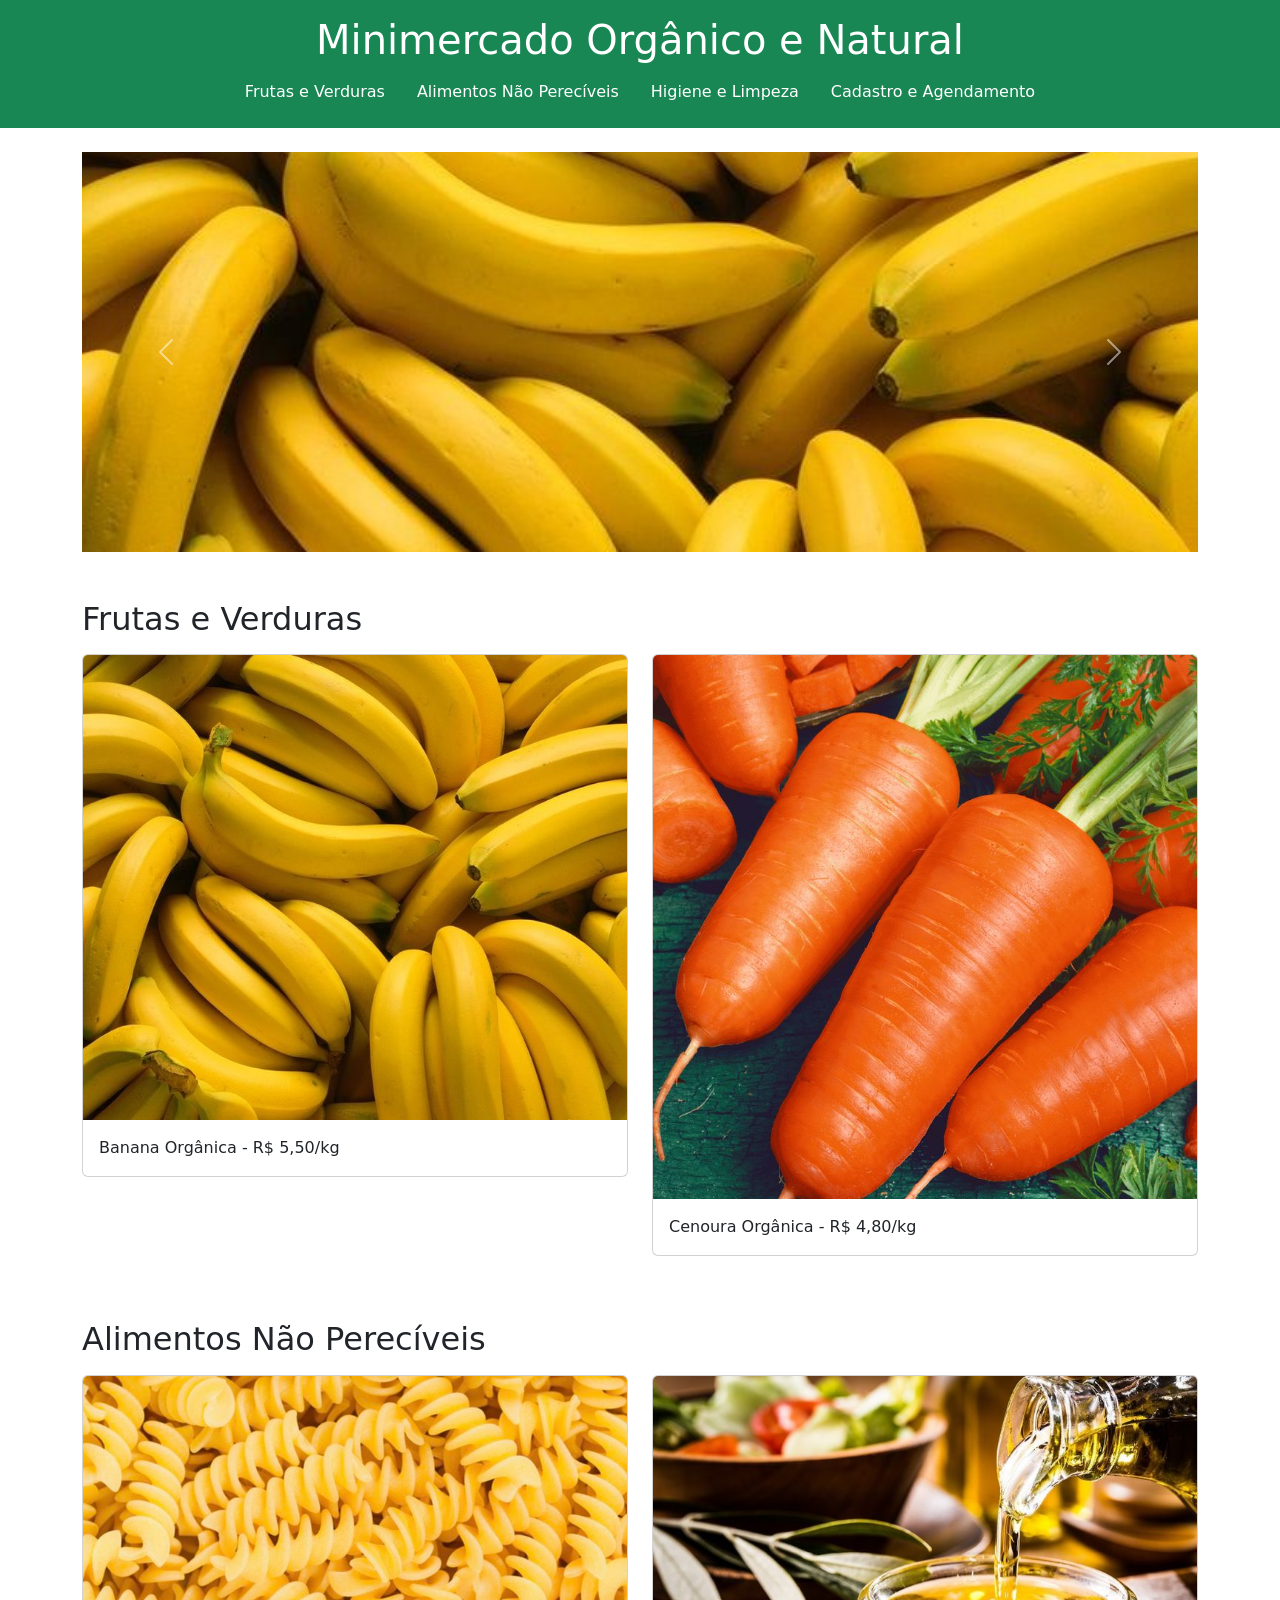
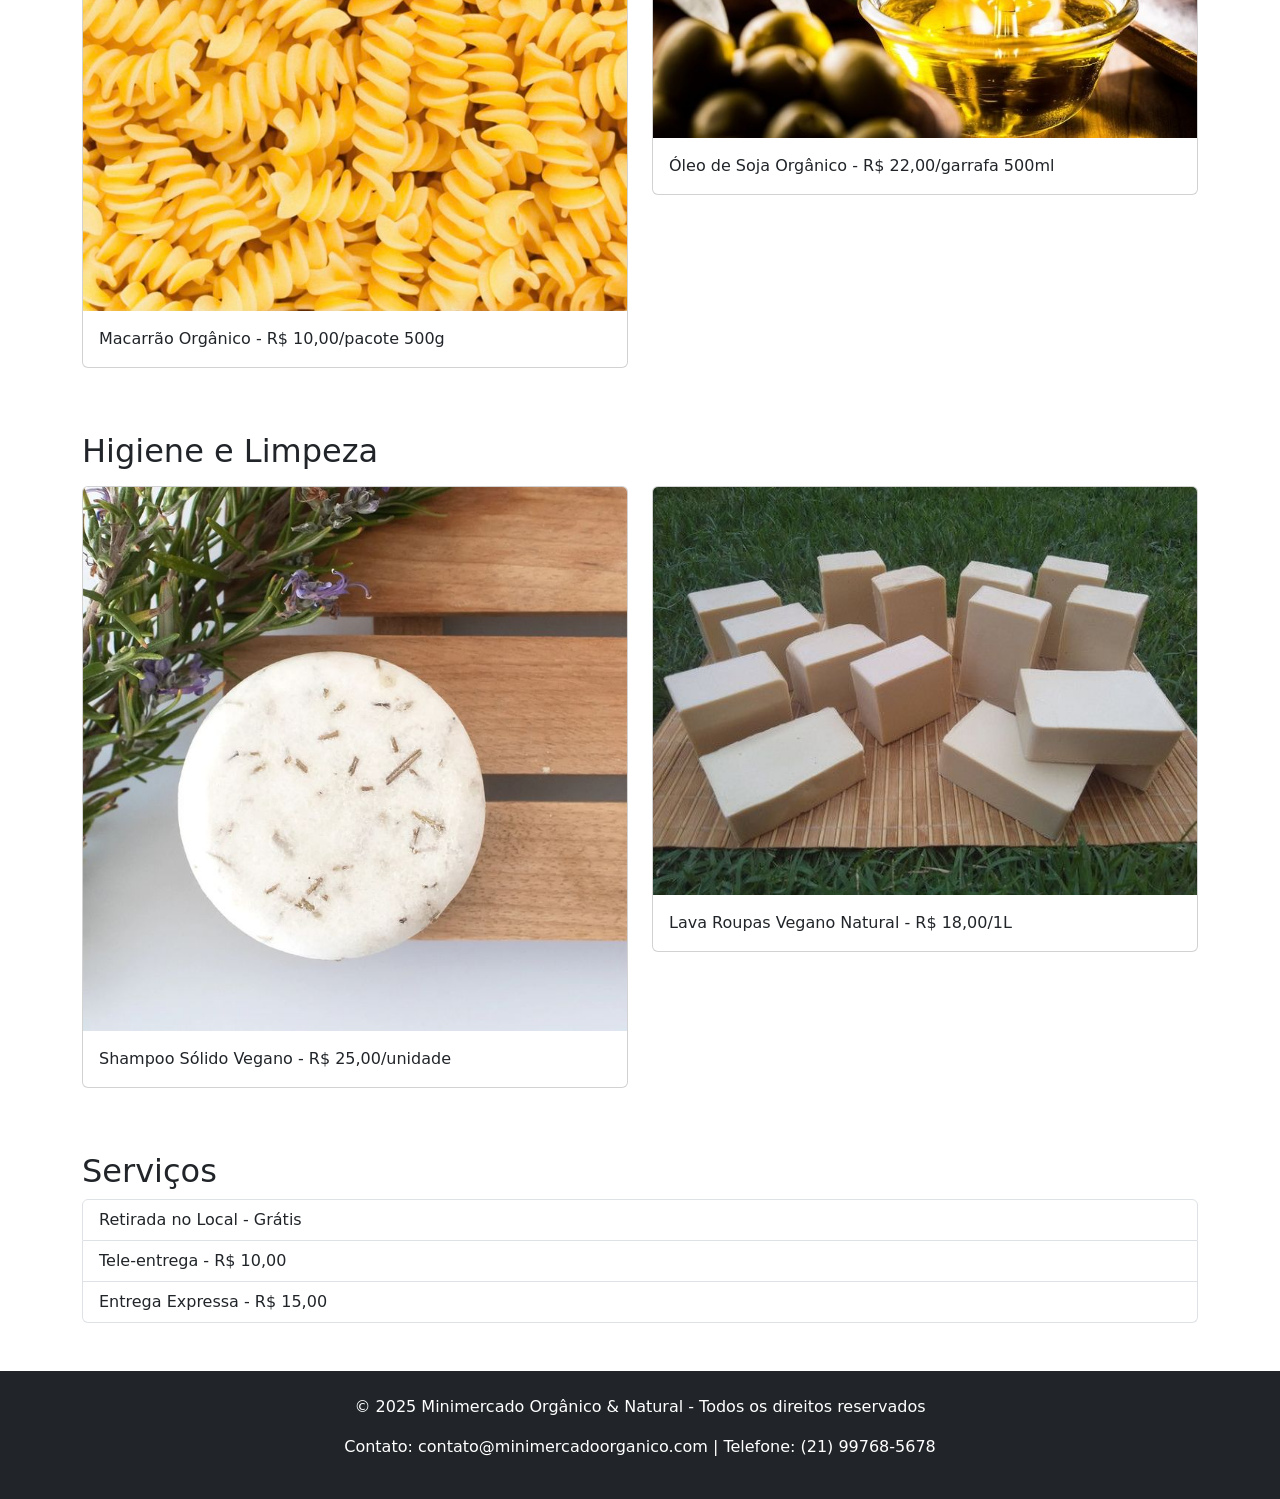
<file: mini_market/index.html>
<!DOCTYPE html>
<html lang="pt-BR">
<head>
    <meta charset="UTF-8">
    <meta name="viewport" content="width=device-width, initial-scale=1.0">
    <title>Minimercado Online - Orgânicos e Naturais</title>
    <link href="https://cdn.jsdelivr.net/npm/bootstrap@5.3.0/dist/css/bootstrap.min.css" rel="stylesheet">
    <link rel="stylesheet" href="style.css">
</head>
<body>
    <header class="bg-success text-white text-center p-3">
        <h1>Minimercado Orgânico e Natural</h1>
        <nav class="nav justify-content-center">
            <a class="nav-link text-white" href="#frutas">Frutas e Verduras</a>
            <a class="nav-link text-white" href="#alimenticios">Alimentos Não Perecíveis</a>
            <a class="nav-link text-white" href="#higiene">Higiene e Limpeza</a>
            <a class="nav-link text-white" href="cadastro.html">Cadastro e Agendamento</a>
        </nav>
    </header>

    <main class="container mt-4">
        <!-- Carrossel -->
        <div id="carouselProdutos" class="carousel slide mb-5" data-bs-ride="carousel">
            <div class="carousel-inner">
                <div class="carousel-item active">
                    <img src="imagens/banana.jpg" class="d-block w-100" alt="Banana Orgânica no carrossel">
                </div>
                <div class="carousel-item">
                    <img src="imagens/macarrao.jpg" class="d-block w-100" alt="Macarrão Orgânico no carrossel">
                </div>
                <div class="carousel-item">
                    <img src="imagens/shampoo_solido.jpg" class="d-block w-100" alt="Shampoo Sólido Vegano no carrossel">
                </div>
            </div>
            <button class="carousel-control-prev" type="button" data-bs-target="#carouselProdutos" data-bs-slide="prev">
                <span class="carousel-control-prev-icon"></span>
            </button>
            <button class="carousel-control-next" type="button" data-bs-target="#carouselProdutos" data-bs-slide="next">
                <span class="carousel-control-next-icon"></span>
            </button>
        </div>

        <!-- Seções com Bootstrap cards -->
        <section id="frutas" class="mb-5">
            <h2 class="mb-3">Frutas e Verduras</h2>
            <div class="row">
                <div class="col-md-6 mb-3">
                    <div class="card">
                        <img src="imagens/banana.jpg" class="card-img-top" alt="Banana Orgânica">
                        <div class="card-body">
                            <p class="card-text">Banana Orgânica - R$ 5,50/kg</p>
                        </div>
                    </div>
                </div>
                <div class="col-md-6 mb-3">
                    <div class="card">
                        <img src="imagens/cenoura.jpg" class="card-img-top" alt="Cenoura Orgânica">
                        <div class="card-body">
                            <p class="card-text">Cenoura Orgânica - R$ 4,80/kg</p>
                        </div>
                    </div>
                </div>
            </div>
        </section>
        
        <section id="alimenticios" class="mb-5">
            <h2 class="mb-3">Alimentos Não Perecíveis</h2>
            <div class="row">
                <div class="col-md-6 mb-3">
                    <div class="card">
                        <img src="imagens/macarrao.jpg" class="card-img-top" alt="Macarrão Orgânico">
                        <div class="card-body">
                            <p class="card-text">Macarrão Orgânico - R$ 10,00/pacote 500g</p>
                        </div>
                    </div>
                </div>
                <div class="col-md-6 mb-3">
                    <div class="card">
                        <img src="imagens/oleo.jpg" class="card-img-top" alt="Óleo de Soja Orgânico">
                        <div class="card-body">
                            <p class="card-text">Óleo de Soja Orgânico - R$ 22,00/garrafa 500ml</p>
                        </div>
                    </div>
                </div>
            </div>
        </section>

        <section id="higiene" class="mb-5">
            <h2 class="mb-3">Higiene e Limpeza</h2>
            <div class="row">
                <div class="col-md-6 mb-3">
                    <div class="card">
                        <img src="imagens/shampoo_solido.jpg" class="card-img-top" alt="Shampoo Sólido Vegano">
                        <div class="card-body">
                            <p class="card-text">Shampoo Sólido Vegano - R$ 25,00/unidade</p>
                        </div>
                    </div>
                </div>
                <div class="col-md-6 mb-3">
                    <div class="card">
                        <img src="imagens/lava_roupas.jpg" class="card-img-top" alt="Lava Roupas Vegano Natural">
                        <div class="card-body">
                            <p class="card-text">Lava Roupas Vegano Natural - R$ 18,00/1L</p>
                        </div>
                    </div>
                </div>
            </div>
        </section>

        <section id="servicos" class="mb-5">
            <h2>Serviços</h2>
            <ul class="list-group">
                <li class="list-group-item">Retirada no Local - Grátis</li>
                <li class="list-group-item">Tele-entrega - R$ 10,00</li>
                <li class="list-group-item">Entrega Expressa - R$ 15,00</li>
            </ul>
        </section>
    </main>

    <footer class="bg-dark text-white text-center p-4">
        <p>&copy; 2025 Minimercado Orgânico & Natural - Todos os direitos reservados</p>
        <p>Contato: contato@minimercadoorganico.com | Telefone: (21) 99768-5678</p>
    </footer>

    <script src="https://cdn.jsdelivr.net/npm/bootstrap@5.3.0/dist/js/bootstrap.bundle.min.js"></script>
    <script src="script.js"></script>
</body>
</html>
</file>
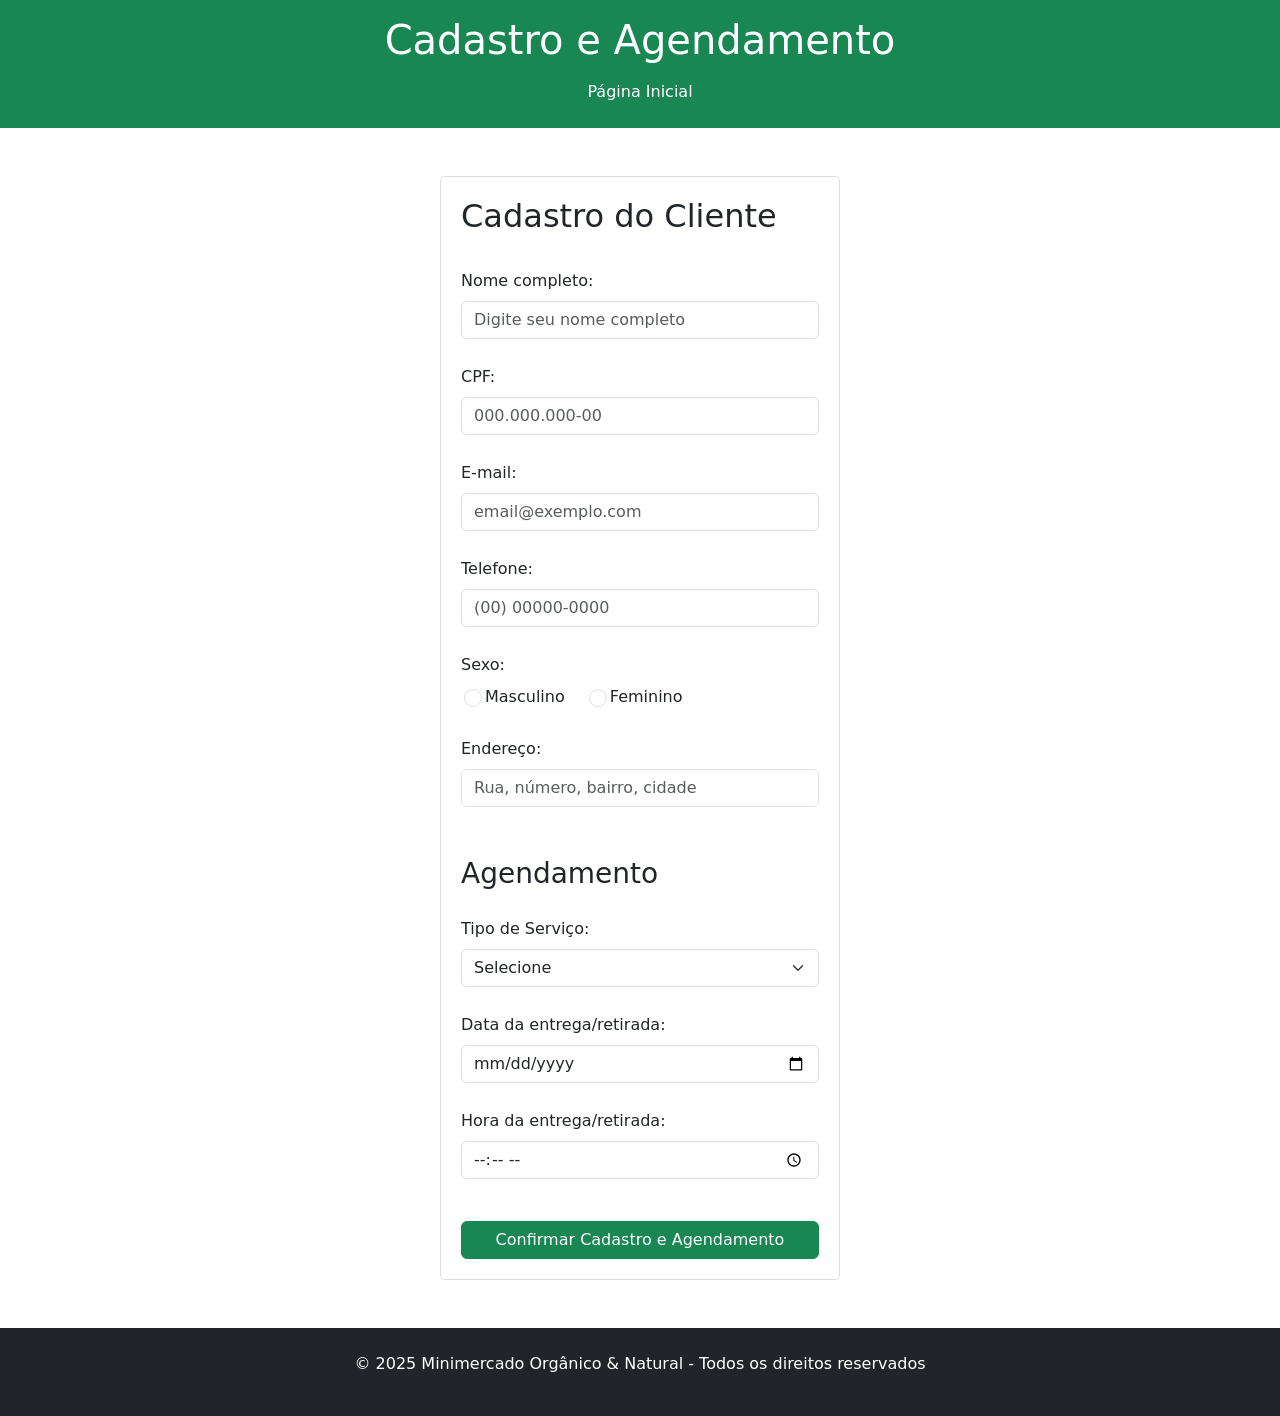
<file: mini_market/cadastro.html>
<!DOCTYPE html>
<html lang="pt-BR">
<head>
    <meta charset="UTF-8">
    <meta name="viewport" content="width=device-width, initial-scale=1.0">
    <title>Cadastro e Agendamento - Minimercado</title>
    <link href="https://cdn.jsdelivr.net/npm/bootstrap@5.3.0/dist/css/bootstrap.min.css" rel="stylesheet">
    <link rel="stylesheet" href="style.css">
</head>
<body>
    <header class="bg-success text-white text-center p-3">
        <h1>Cadastro e Agendamento</h1>
        <nav class="nav justify-content-center">
            <a class="nav-link text-white" href="index.html">Página Inicial</a>
        </nav>
    </header>

    <main class="container mt-5">
        <form id="formCadastro">
            <h2 class="mb-4">Cadastro do Cliente</h2>
            <div class="mb-3">
                <label for="nome" class="form-label">Nome completo:</label>
                <input type="text" class="form-control" id="nome" placeholder="Digite seu nome completo" required>
            </div>
            <div class="mb-3">
                <label for="cpf" class="form-label">CPF:</label>
                <input type="text" class="form-control" id="cpf" placeholder="000.000.000-00" required>
            </div>
            <div class="mb-3">
                <label for="email" class="form-label">E-mail:</label>
                <input type="email" class="form-control" id="email" placeholder="email@exemplo.com" required>
            </div>
            <div class="mb-3">
                <label for="telefone" class="form-label">Telefone:</label>
                <input type="tel" class="form-control" id="telefone" placeholder="(00) 00000-0000" required>
            </div>
            <div class="mb-3">
                <label class="form-label">Sexo:</label><br>
                <div class="form-check form-check-inline">
                    <input class="form-check-input" type="radio" name="sexo" id="sexoM" value="Masculino" required>
                    <label class="form-check-label" for="sexoM">Masculino</label>
                </div>
                <div class="form-check form-check-inline">
                    <input class="form-check-input" type="radio" name="sexo" id="sexoF" value="Feminino">
                    <label class="form-check-label" for="sexoF">Feminino</label>
                </div>
            </div>
            <div class="mb-3">
                <label for="endereco" class="form-label">Endereço:</label>
                <input type="text" class="form-control" id="endereco" placeholder="Rua, número, bairro, cidade" required>
            </div>

            <h3 class="mt-4 mb-3">Agendamento</h3>
            <div class="mb-3">
                <label for="tipoServico" class="form-label">Tipo de Serviço:</label>
                <select class="form-select" id="tipoServico" required>
                    <option value="">Selecione</option>
                    <option value="Retirada no local">Retirada no local</option>
                    <option value="Tele-entrega">Tele-entrega</option>
                </select>
            </div>
            <div class="mb-3">
                <label for="data" class="form-label">Data da entrega/retirada:</label>
                <input type="date" class="form-control" id="data" required>
            </div>
            <div class="mb-3">
                <label for="hora" class="form-label">Hora da entrega/retirada:</label>
                <input type="time" class="form-control" id="hora" required>
            </div>

            <button type="submit" class="btn btn-success mt-3">Confirmar Cadastro e Agendamento</button>
        </form>
    </main>

    <footer class="bg-dark text-white text-center p-4 mt-5">
        <p>&copy; 2025 Minimercado Orgânico & Natural - Todos os direitos reservados</p>
    </footer>

    <script src="script.js"></script>
</body>
</html>
</file>
<file: mini_market/style.css>
/* style.css */

/* Estilo do cabeçalho */
header {
    background-color: #28a745;
    padding: 20px;
    color: white;
}

/* Personalização do carrossel */
.carousel-item img {
    height: 400px;
    object-fit: cover;
}

/* Estilo para o formulário */
form {
    display: flex;
    flex-direction: column;
    gap: 10px;
    max-width: 400px;
    margin: 0 auto;
    padding: 20px;
    border: 1px solid #ddd;
    border-radius: 5px;
}

form input {
    padding: 8px;
    font-size: 14px;
    border-radius: 4px;
    border: 1px solid #ccc;
}

form button {
    background-color: #28a745;
    color: white;
    padding: 10px;
    border: none;
    border-radius: 5px;
    cursor: pointer;
}

form button:hover {
    background-color: #218838;
}

/* Estilo do rodapé */
footer {
    background-color: #333;
    color: white;
    padding: 20px;
    text-align: center;
}

/* Estilo para mensagens de erro e sucesso */
.error {
    color: red;
}

.success {
    color: green;
}
</file>
